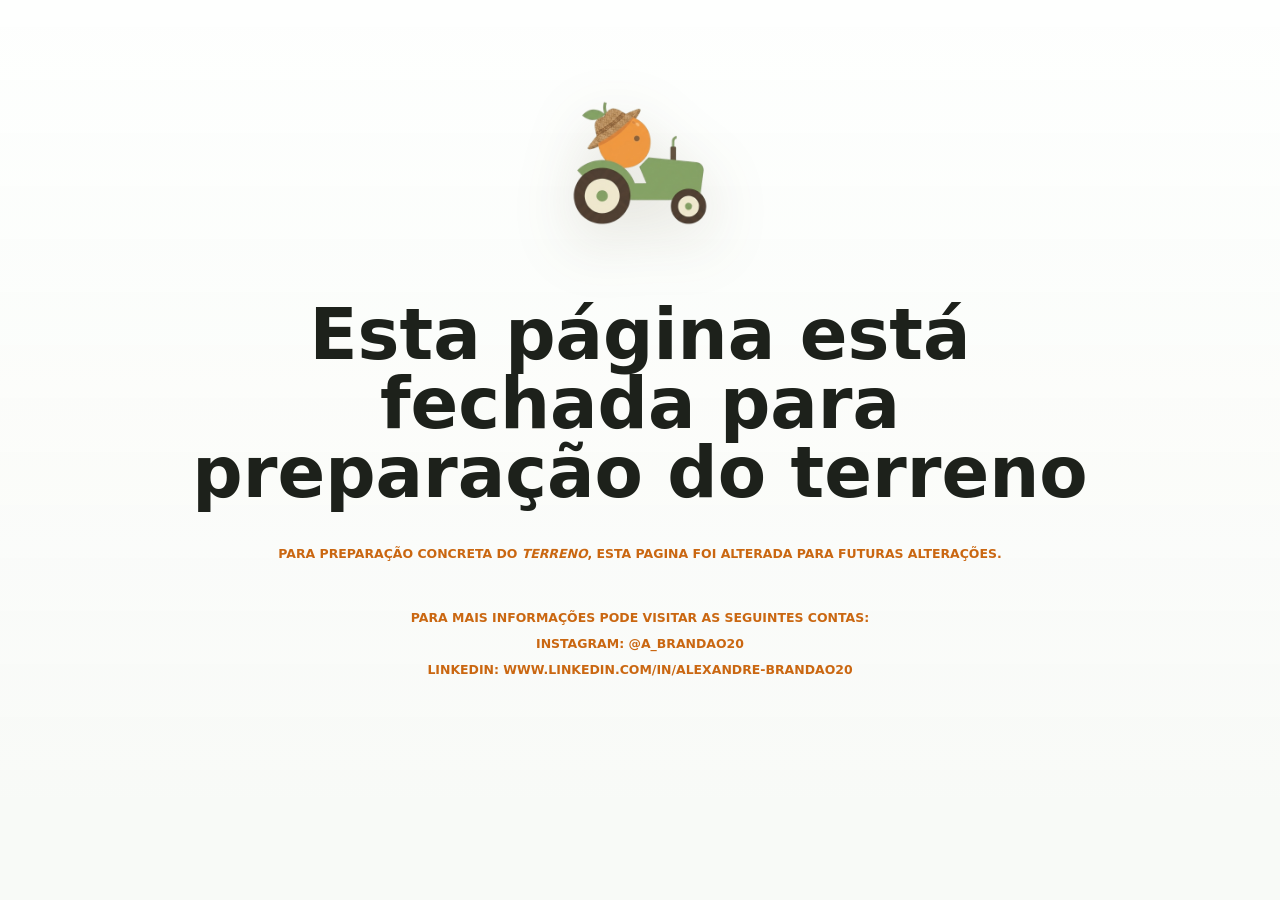
<file: index.html>
<!doctype html>
<html lang="pt">
  <head>
    <meta charset="utf-8">
    <meta name="viewport" content="width=device-width, initial-scale=1">
    <meta name="color-scheme" content="light dark">
    <meta name="theme-color" content="#f59a23" media="(prefers-color-scheme: light)">
    <meta name="theme-color" content="#1d1408" media="(prefers-color-scheme: dark)">
    <meta name="msapplication-TileColor" content="#f59a23">
    <title>Orenji Landing page</title>
    <meta
      name="description"
      content="Indice simples das apps do projecto Orenji."
    >
    <link rel="icon" type="image/png" sizes="32x32" href="assets\Orange_fruit_wearing_straw_hat_202608051118.png">
    <link rel="apple-touch-icon" sizes="180x180" href="assets\Orange_fruit_wearing_straw_hat_202608051118.png">
    <link rel="manifest" href="site.webmanifest">
    <link rel="stylesheet" href="styles.css">
  </head>
  <body>
    <main>
      <section class="hero" aria-labelledby="page-title">
        <img class="hero-mark" src="assets\Orange_fruit_wearing_straw_hat_202608051118.png" alt="Laranja num trator" width="200" height="220">
        <div class="hero-copy">
          <h1 id="page-title">Esta página está fechada para preparação do terreno</h1><br><br>

        <p>Para preparação concreta do <em>terreno</em>, esta pagina foi alterada para futuras alterações.</p><br><br>

      <p> Para mais informações pode visitar as seguintes contas:</p>
      <p>Instagram: @a_brandao20</p>
      <p>linkedin: www.linkedin.com/in/alexandre-brandao20

</p> 
        </div>
      </section>

    <script src="script.js?v=20260621-links" defer></script>
  </body>
</html>
</file>
<file: styles.css>
:root {
  color-scheme: light dark;
  --page: #f8faf7;
  --surface: #ffffff;
  --ink: #1d211b;
  --muted: #66705f;
  --line: #e4e9df;
  --orange: #f59a23;
  --orange-dark: #ca6711;
  --leaf: #5f963e;
  --body-glow-start: rgba(255, 255, 255, 0.9);
  --body-glow-end: rgba(248, 250, 247, 0.96);
  --header-bg: rgba(248, 250, 247, 0.88);
  --header-border: rgba(228, 233, 223, 0.9);
  --banner-end: #ffffff;
  --banner-ring: rgba(255, 255, 255, 0.68);
  --button-ink: #1d211b;
  --button-text: #ffffff;
  --shadow: 0 18px 42px rgba(44, 58, 35, 0.1);
  font-family:
    Inter, ui-sans-serif, system-ui, -apple-system, BlinkMacSystemFont, "Segoe UI",
    sans-serif;
}

@media (prefers-color-scheme: dark) {
  :root {
    --page: #120f0b;
    --surface: #1d1812;
    --ink: #fff8ef;
    --muted: #c9bca9;
    --line: #3b3025;
    --orange: #f59a23;
    --orange-dark: #ffb35b;
    --leaf: #8fc469;
    --body-glow-start: rgba(34, 25, 14, 0.92);
    --body-glow-end: rgba(18, 15, 11, 0.98);
    --header-bg: rgba(18, 15, 11, 0.88);
    --header-border: rgba(80, 61, 40, 0.78);
    --banner-end: #211a12;
    --banner-ring: rgba(245, 154, 35, 0.16);
    --button-ink: #f59a23;
    --button-text: #1d1408;
    --shadow: 0 18px 42px rgba(0, 0, 0, 0.28);
  }
}

* {
  box-sizing: border-box;
}

html {
  min-height: 100%;
  background: var(--page);
}

body {
  min-width: 320px;
  margin: 0;
  color: var(--ink);
  background:
    linear-gradient(180deg, var(--body-glow-start), var(--body-glow-end)),
    var(--page);
}

img {
  display: block;
  height: auto;
  max-width: 100%;
}

button,
a {
  -webkit-tap-highlight-color: transparent;
}

button {
  font: inherit;
}

svg {
  width: 1.05rem;
  height: 1.05rem;
  fill: none;
  stroke: currentColor;
  stroke-linecap: round;
  stroke-linejoin: round;
  stroke-width: 2;
}

.site-header {
  position: sticky;
  z-index: 10;
  top: 0;
  display: flex;
  align-items: center;
  min-height: 5.6rem;
  padding: 0.8rem clamp(1rem, 4vw, 2.5rem);
  border-bottom: 1px solid var(--header-border);
  background: var(--header-bg);
  backdrop-filter: blur(18px);
}

.brand {
  display: inline-flex;
  align-items: center;
  gap: 0.9rem;
  color: inherit;
  text-decoration: none;
}

.brand img {
  width: 4.55rem;
  height: auto;
  object-fit: contain;
  filter: drop-shadow(0 8px 16px rgba(88, 72, 37, 0.14));
}

.brand strong,
.brand small {
  display: block;
}

.brand strong {
  line-height: 1;
  font-weight: 850;
}

.brand small {
  margin-top: 0.18rem;
  color: var(--muted);
  font-weight: 700;
}

main {
  width: min(1120px, calc(100% - 2rem));
  margin: 0 auto;
  padding-bottom: 4rem;
}

.hero {
  display: grid;
  justify-items: center;
  gap: clamp(1rem, 3vw, 1.6rem);
  padding: clamp(1.8rem, 5vw, 3.2rem) 0 clamp(1.8rem, 4vw, 2.8rem);
  text-align: center;
}

.hero-mark {
  width: min(100%, 14rem);
  height: auto;
  object-fit: contain;
  filter: drop-shadow(0 18px 32px rgba(88, 72, 37, 0.16));
}

.hero-copy p {
  margin: 0 0 0.7rem;
  color: var(--orange-dark);
  font-size: 0.78rem;
  font-weight: 850;
  letter-spacing: 0;
  text-transform: uppercase;
}

.hero-copy h1 {
  max-width: 19ch;
  margin: 0 auto;
  font-size: clamp(2.15rem, 6vw, 4.4rem);
  line-height: 0.98;
  letter-spacing: 0;
}

.apps-section {
  padding-top: 1rem;
}

.apps-grid {
  display: grid;
  align-items: start;
  grid-template-columns: repeat(2, minmax(0, 1fr));
  gap: 1rem;
}

.app-card {
  overflow: hidden;
  border: 1px solid var(--line);
  border-radius: 8px;
  background: var(--surface);
  box-shadow: var(--shadow);
}

.card-toggle {
  display: grid;
  width: 100%;
  gap: 0;
  padding: 0;
  border: 0;
  background: transparent;
  color: inherit;
  cursor: pointer;
  text-align: left;
}

.banner {
  --accent: var(--orange);
  --accent-soft: #fff4e7;
  position: relative;
  display: grid;
  min-height: 13rem;
  grid-template-columns: minmax(8rem, 13rem) minmax(0, 1fr);
  align-items: center;
  gap: 1rem;
  padding: 1rem clamp(1rem, 4vw, 1.5rem);
  overflow: hidden;
  background:
    linear-gradient(120deg, var(--accent-soft), var(--banner-end) 62%),
    var(--banner-end);
}

.banner::before {
  position: absolute;
  right: -3rem;
  bottom: -5rem;
  width: 16rem;
  height: 16rem;
  border: 1.4rem solid var(--banner-ring);
  border-radius: 50%;
  content: "";
}

.banner > span {
  position: relative;
  display: grid;
  width: min(100%, 11rem);
  aspect-ratio: 1;
  place-items: center;
  justify-self: center;
}

.banner img {
  width: 100%;
  height: 100%;
  object-fit: contain;
  filter: drop-shadow(0 14px 24px rgba(59, 49, 29, 0.14));
}

.banner strong {
  position: relative;
  max-width: 9ch;
  font-size: clamp(2.1rem, 5vw, 3.5rem);
  line-height: 0.96;
}

.card-summary {
  display: flex;
  align-items: center;
  justify-content: space-between;
  gap: 1rem;
  min-height: 5.2rem;
  padding: 1rem 1.1rem;
  border-top: 1px solid var(--line);
}

.card-summary strong,
.card-summary small {
  display: block;
}

.card-summary strong {
  font-size: 1.1rem;
}

.card-summary small {
  margin-top: 0.24rem;
  color: var(--muted);
  font-weight: 720;
}

.card-summary svg {
  flex: 0 0 auto;
  color: var(--orange-dark);
  transition: transform 180ms ease;
}

.app-card[data-expanded="true"] .card-summary svg {
  transform: rotate(180deg);
}

.card-details {
  display: grid;
  grid-template-rows: 0fr;
  border-top: 1px solid transparent;
  transition:
    grid-template-rows 220ms ease,
    border-color 220ms ease;
}

.details-inner {
  overflow: hidden;
}

.details-inner p {
  margin: 0;
  padding: 0 1.1rem;
  color: var(--muted);
  line-height: 1.58;
}

.app-card[data-expanded="true"] .card-details {
  grid-template-rows: 1fr;
  border-color: var(--line);
}

.app-card[data-expanded="true"] .details-inner p {
  padding-top: 1rem;
}

.app-link {
  display: inline-flex;
  width: fit-content;
  min-height: 2.55rem;
  align-items: center;
  gap: 0.5rem;
  margin: 1rem 1.1rem 1.1rem;
  padding: 0 0.9rem;
  border-radius: 8px;
  background: var(--button-ink);
  color: var(--button-text);
  font-weight: 820;
  text-decoration: none;
}

@media (prefers-color-scheme: dark) {
  .brand img,
  .hero-mark,
  .banner img {
    filter: drop-shadow(0 14px 26px rgba(0, 0, 0, 0.38));
  }

  .banner {
    background:
      linear-gradient(120deg, color-mix(in srgb, var(--accent) 18%, var(--surface)), var(--banner-end) 64%),
      var(--banner-end);
  }
}

:focus-visible {
  outline: 3px solid rgba(245, 154, 35, 0.34);
  outline-offset: 3px;
}

@media (max-width: 820px) {
  .apps-grid {
    grid-template-columns: 1fr;
  }
}

@media (max-width: 560px) {
  main {
    width: min(100% - 1rem, 1120px);
  }

  .site-header {
    min-height: 4.8rem;
  }

  .hero {
    padding-top: 1.5rem;
  }

  .hero-mark {
    width: 10rem;
  }

  .banner {
    min-height: 16rem;
    grid-template-columns: 1fr;
    align-content: center;
    text-align: center;
  }

  .banner > span {
    width: 9rem;
  }

  .banner strong {
    justify-self: center;
  }
}
</file>
